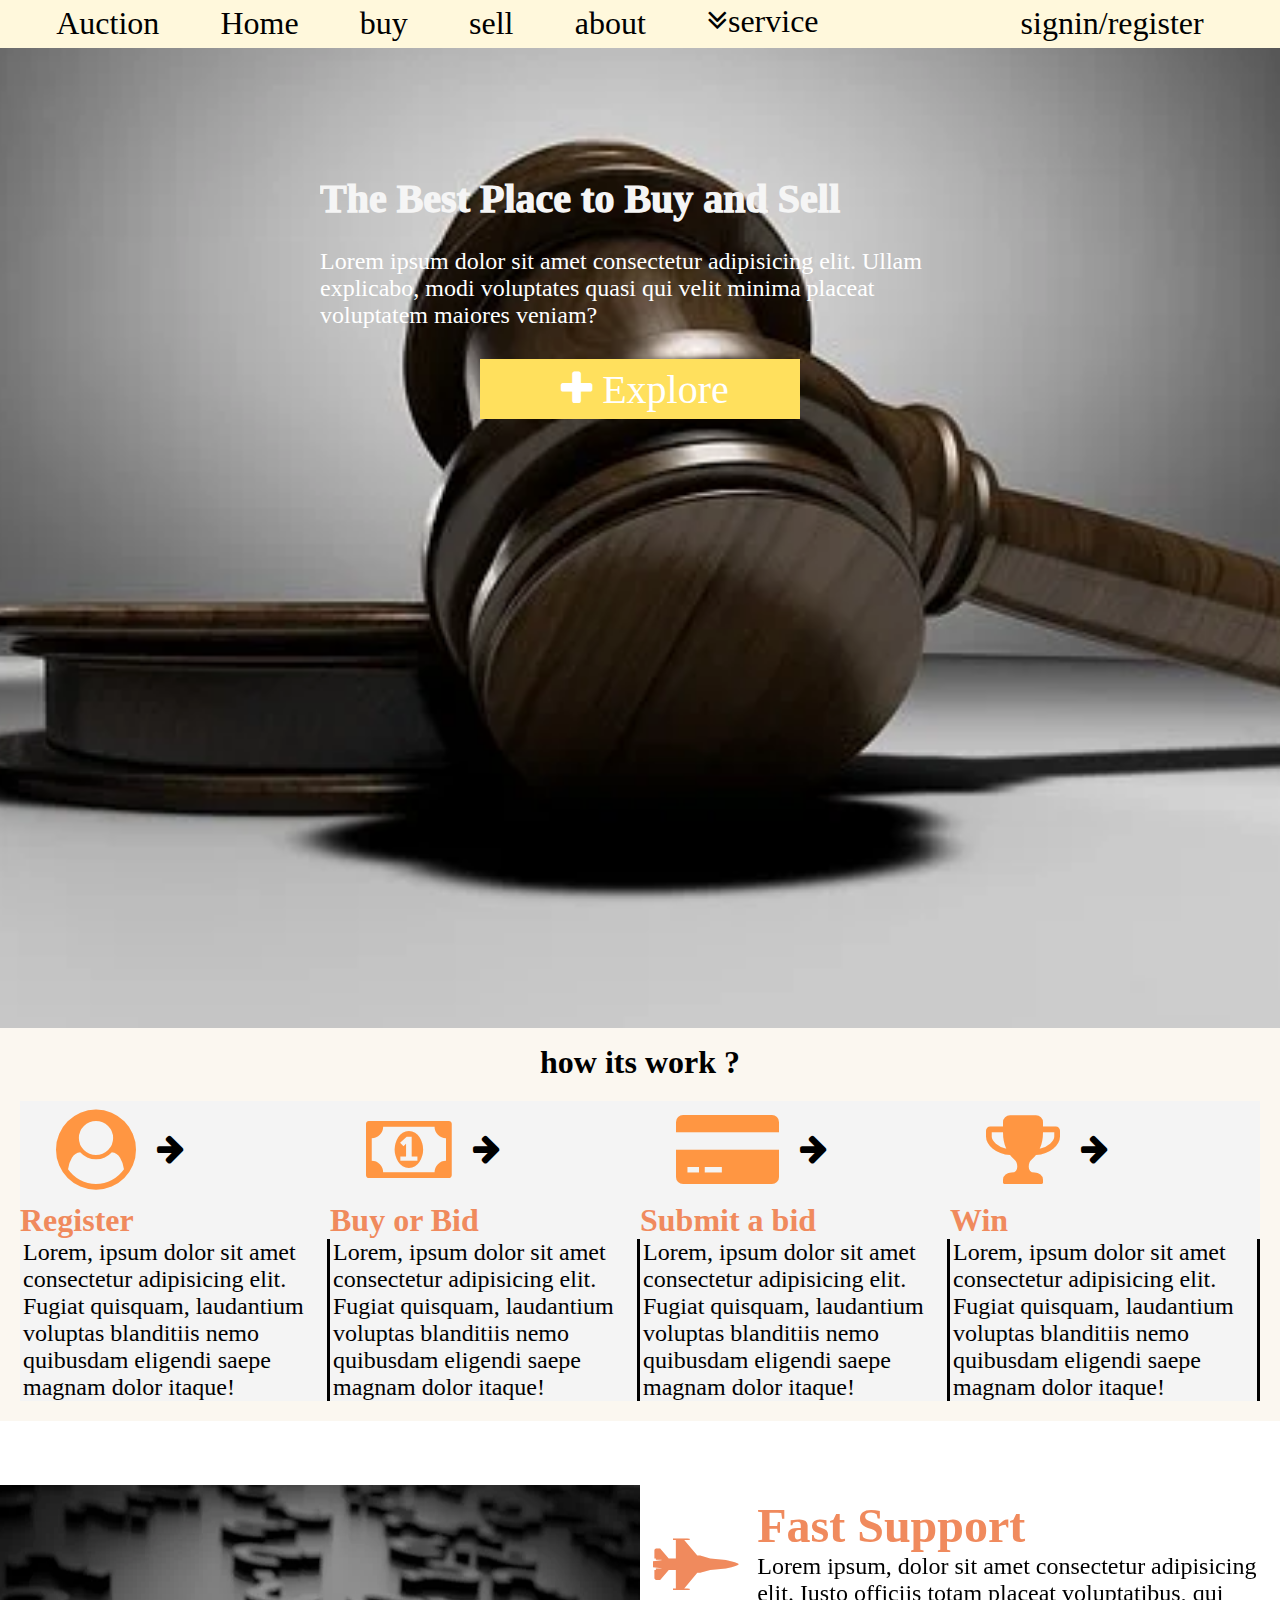
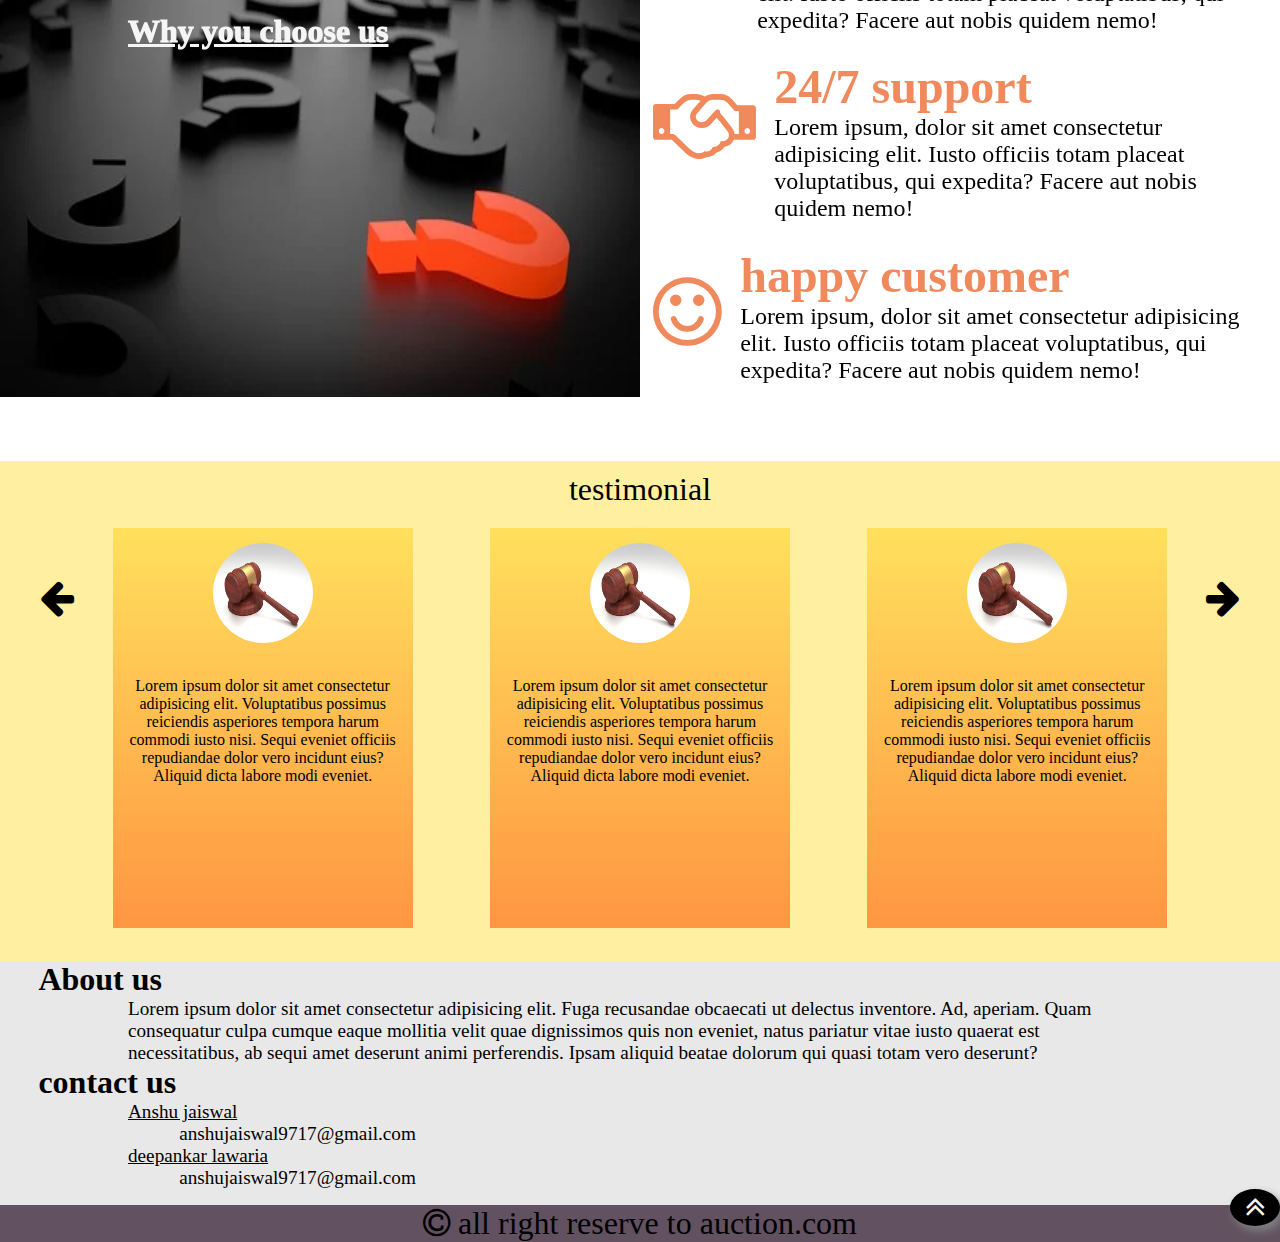
<file: index.html>
<!DOCTYPE html>
<html lang="en">
<head>
    <meta charset="UTF-8">
    <meta name="viewport" content="width=device-width, initial-scale=1.0">
    <title>Auction.com</title>
<link rel="stylesheet" href="https://stackpath.bootstrapcdn.com/font-awesome/4.7.0/css/font-awesome.min.css"
    integrity="sha384-wvfXpqpZZVQGK6TAh5PVlGOfQNHSoD2xbE+QkPxCAFlNEevoEH3Sl0sibVcOQVnN" crossorigin="anonymous">
 <link rel="stylesheet" href="./auction1.css">   
</head>
<body>
 <section class="container1">
     <div class="nav-link">
        <div class="link1" >
            <ul>
                <li> Auction</li>
            </ul>
        </div>
         <div class="link1">
             <ul>
                 <li> <a href="">Home</a></li>
             </ul>
         </div> 
        
        <div class="link1">
            <ul>
                <li> <a href="">buy</a></li>
            </ul>
        </div>

        <div class="link1" >
            <ul>
                <li> <a href="">sell</a></li>
            </ul>
        </div>

        <div class="link1">
            <ul>
                <li> <a href="#abotop">about</a></li>
            </ul>
        </div>
        
    <div class="link1">
        <ul>
       <li> <a href="" class="fa fa-angle-double-down" >service</a></li>
             <div class="serv1">
            <li><a href="">sell item</a></li>
            <li><a href="">buy item</a></li>
            <li><a href="">submit a bid</a></li>
             </div> 
        </ul>
    </div>
     
     <div class="link1 sign1">
         <ul>
     <li><a href="">signin/register</a> </li>
         </ul>
     </div>
     
     
    </div>
    
     <div class="max11180">
        <div class="logo1">
            <div>
              <h1>Auction</h1>
            </div>
           
            <div class="icon-left">
             <div class="bar1">
                <i class="fa fa-bars" aria-hidden="true"></i>
             </div>
            
             <div class="cross1">
                <i class="fa fa-times" aria-hidden="true"></i>
             </div>
            </div>
          </div>  
        
<div class="bo12">
  <div class="link-box">
        <div class="link1">
            <ul>
                <li> <a href="">Home</a></li>
            </ul>
        </div>
        
        <div class="link1">
            <ul>
                <li> <a href="">buy</a></li>
            </ul>
        </div>
        
        <div class="link1">
            <ul>
                <li> <a href="">sell</a></li>
            </ul>
        </div>
        
        <div class="link1">
            <ul>
                <li> <a href="#abotop">about</a></li>
            </ul>
        </div>
        
        <div class="link1">
            <ul>
                <li> <a href="" class="fa fa-angle-double-down">service</a></li>
                <div class="serv1">
                    <li><a href="">sell item</a></li>
                    <li><a href="">buy item</a></li>
                    <li><a href="">submit a bid</a></li>
                </div>
            </ul>
        </div>
        
        <div class="link1 sign1">
            <ul>
            <li><a href="">signin/register</a> </li>
            </ul>
     </div>
      </div>
    </div>
 </div>

     </div>

    <section class="firdes1">
        <div class="des1">
            <div class="firdes" id="top12">
                <p>
                    <br>
                    The Best Place to Buy and Sell
                </p>
            </div>
    
            <div class="secdes">
                <p>
                    Lorem ipsum dolor sit amet consectetur adipisicing elit. Ullam explicabo, modi voluptates quasi qui
                    velit minima placeat voluptatem maiores veniam?
                </p>
    
                <a href=""><i class="fa fa-plus" aria-hidden="true" style="padding: 10px;"></i>Explore</a>
            </div>
    
        </div>
    </section>

 </section>   

 <!-- nav section over -->

  
  

   <!-- first page over -->

     <section class="container21">
          <h1 class="howi1">how its work ?</h1> 
      <div class="howblock">
         <div class="hdivbloc">
            <div class="hicon">
                <div class="hiconadm">
                    <i class="fa fa-user-circle" aria-hidden="true"></i>
                </div>
                
                <div class="hiconarrow2">
                <i class="fa fa-arrow-right" aria-hidden="true"></i>
                 </div>
            </div>
            <h1>Register</h1>
             <p>
                 Lorem, ipsum dolor sit amet consectetur adipisicing elit. Fugiat quisquam, laudantium voluptas blanditiis nemo quibusdam eligendi saepe magnam dolor itaque!
             </p>
         </div>

         <!-- buy or bid -->

        <div class="hdivbloc">
            <div class="hicon">
                <div class="hiconadm">
                    <i class="fa fa-money" aria-hidden="true"></i>
                </div>
        
                <div class="hiconarrow2">
                    <i class="fa fa-arrow-right" aria-hidden="true"></i>
                </div>
            </div>
            <h1>Buy or Bid</h1>
            <p>
                Lorem, ipsum dolor sit amet consectetur adipisicing elit. Fugiat quisquam, laudantium voluptas blanditiis nemo
                quibusdam eligendi saepe magnam dolor itaque!
            </p>
        </div>

        <!-- placed a bit -->

        <div class="hdivbloc">
            <div class="hicon">
                <div class="hiconadm">
                <i class="fa fa-credit-card-alt" aria-hidden="true"></i>
                </div>
        
                <div class="hiconarrow2">
                    <i class="fa fa-arrow-right" aria-hidden="true"></i>
                </div>
            </div>
            <h1>Submit a bid</h1>
            <p>
                Lorem, ipsum dolor sit amet consectetur adipisicing elit. Fugiat quisquam, laudantium voluptas blanditiis nemo
                quibusdam eligendi saepe magnam dolor itaque!
            </p>
        </div>

        <!-- win a bid -->

        <div class="hdivbloc">
            <div class="hicon">
                <div class="hiconadm">
                <i class="fa fa-trophy" aria-hidden="true"></i>
                </div>
        
                <div class="hiconarrow2">
                    <i class="fa fa-arrow-right" aria-hidden="true"></i>
                </div>
            </div>
            <h1>Win</h1>
            <p>
                Lorem, ipsum dolor sit amet consectetur adipisicing elit. Fugiat quisquam, laudantium voluptas blanditiis nemo
                quibusdam eligendi saepe magnam dolor itaque!
            </p>
        </div>

         </div>
     </section>
   
 <!-- why you choose us -->

  <section class="whycho">
    <div class="why">Why you choose us</div>
    <div class="imgdiv">
       <div>
         <img src="ques1.webp" alt="quesmarks" 
         width="100%"
         >
       </div>
      
     <div> 
      <div>
       <div class="whyicoto">
            <div class="whyico">
             <i class="fa fa-fighter-jet" aria-hidden="true"></i>
            </div>
        <div class="hea1">
          <h1>Fast Support</h1>
          <p>
              Lorem ipsum, dolor sit amet consectetur adipisicing elit. Iusto officiis totam placeat voluptatibus, qui expedita? Facere aut nobis quidem nemo!
          </p>
        </div>
       </div>
      </div> 
     
      <!-- 24 hour customer support -->
    <div>
        <div class="whyicoto">
            <div class="whyico">
                <i class="fa fa-handshake-o" aria-hidden="true"></i>
            </div>
            <div class="hea1">
                <h1>24/7 support</h1>
                <p>
                    Lorem ipsum, dolor sit amet consectetur adipisicing elit. Iusto officiis totam placeat voluptatibus, qui
                    expedita? Facere aut nobis quidem nemo!
                </p>
            </div>
        </div>
    </div>

    <!-- happy customer -->

    <div>
        <div class="whyicoto">
            <div class="whyico">
                <i class="fa fa-smile-o" aria-hidden="true"></i>
            </div >
            <div class="hea1">
                <h1>happy customer</h1>
                <p>
                    Lorem ipsum, dolor sit amet consectetur adipisicing elit. Iusto officiis totam placeat voluptatibus, qui
                    expedita? Facere aut nobis quidem nemo!
                </p>
            </div>
        </div>
    </div>
    
    </div>
    </div>
</div>  
  </section>

  <!-- review section  -->

<section class="dis1toc">
    <div class="revie">
        <p> testimonial</p>
    </div>

    <div class="revwidth23">
        <i class="fa fa-arrow-left" id="leftarrow" aria-hidden="true"></i>
        <div class="revwidth" id="o1">

            <img src="./auct1.webp" width="100px" height="100px" alt="admin face">

            <p>
                Lorem ipsum dolor sit amet consectetur adipisicing elit. Voluptatibus possimus reiciendis asperiores
                tempora harum commodi iusto nisi. Sequi eveniet officiis repudiandae dolor vero incidunt eius? Aliquid
                dicta labore modi eveniet.
            </p>
        </div>

        <div class="revwidth" id="o2">

            <img src="./auct1.webp" width="100px" height="100px" alt="admin face">

            <p>
                Lorem ipsum dolor sit amet consectetur adipisicing elit. Voluptatibus possimus reiciendis asperiores
                tempora
                harum commodi iusto nisi. Sequi eveniet officiis repudiandae dolor vero incidunt eius? Aliquid dicta
                labore modi
                eveniet.
            </p>
        </div>
        <div class="revwidth" id="o3">

            <img src="./auct1.webp" width="100px" height="100px" alt="admin face">

            <p>
                Lorem ipsum dolor sit amet consectetur adipisicing elit. Voluptatibus possimus reiciendis asperiores
                tempora
                harum commodi iusto nisi. Sequi eveniet officiis repudiandae dolor vero incidunt eius? Aliquid dicta
                labore modi
                eveniet.
            </p>
        </div>
        <i class="fa fa-arrow-right" aria-hidden="true" id="rightarrow"></i>
    </div>

</section>

<!-- about us page -->

  <footer id="abotop" class="fot">
      <div>
          <h1 class="abottoch1">About us</h1>
      </div>
     
      <div>
          <p class="abottoc">Lorem ipsum dolor sit amet consectetur adipisicing elit. Fuga recusandae obcaecati ut delectus inventore. Ad, aperiam. Quam consequatur culpa cumque eaque mollitia velit quae dignissimos quis non eveniet, natus pariatur vitae iusto quaerat est necessitatibus, ab sequi amet deserunt animi perferendis. Ipsam aliquid beatae dolorum qui quasi totam vero deserunt?</p>
      </div>
       <div class="hel">
    <div > <h1 class="abottoch1" >contact us</h1></div>
              <div>
         <p  class="abottoc">Anshu jaiswal 
             
        </p>
        <p class="abttocema" >
            anshujaiswal9717@gmail.com
        </p>
              </div>
            <div>
         <p class="abottoc"> deepankar lawaria
            
         </p>

        <p class="abttocema">
            anshujaiswal9717@gmail.com
        </p>
            </div>
          
        <div class="aboicon">
               <a href="#top12"><i class="fa fa-angle-double-up" aria-hidden="true"></i></a>
        </div>
            
       </div>

       <div class="lastend">
          <i class="fa fa-copyright" aria-hidden="true"></i> all right reserve to auction.com
       </div>

  </footer>

</body>
<script src="auction2.js">
</script>
</html>
</file>
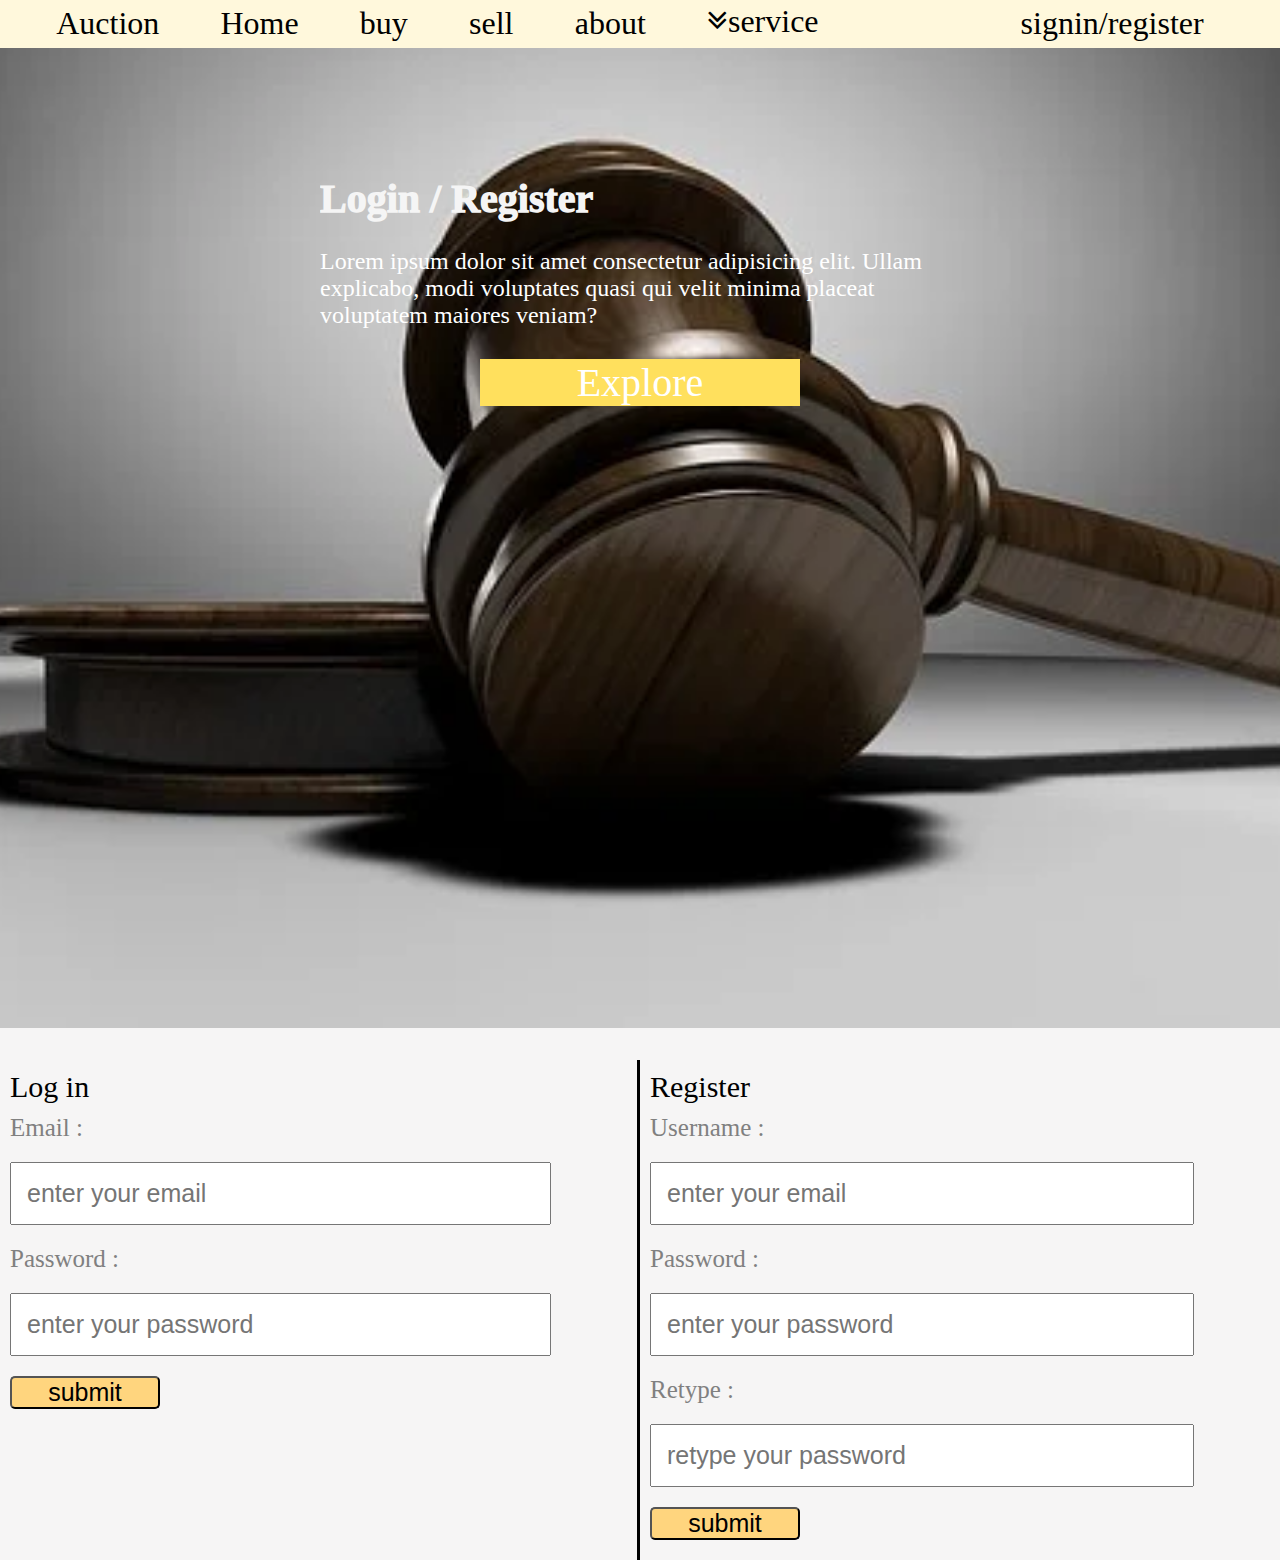
<file: login1toc.html>
<!DOCTYPE html>
<html lang="en">
<head>
    <meta charset="UTF-8">
    <meta name="viewport" content="width=device-width, initial-scale=1.0">
    <title>login1</title>
    <link rel="stylesheet" href="https://stackpath.bootstrapcdn.com/font-awesome/4.7.0/css/font-awesome.min.css"
        integrity="sha384-wvfXpqpZZVQGK6TAh5PVlGOfQNHSoD2xbE+QkPxCAFlNEevoEH3Sl0sibVcOQVnN" crossorigin="anonymous">
    <link rel="stylesheet" href="./auction1.css">
</head>
<body>
    <!-- copy from index.html -->

    <section class="container1">
        <div class="nav-link">
            <div class="link1">
                <ul>
                    <li> Auction</li>
                </ul>
            </div>
            <div class="link1">
                <ul>
                    <li> <a href="">Home</a></li>
                </ul>
            </div>
    
            <div class="link1">
                <ul>
                    <li> <a href="">buy</a></li>
                </ul>
            </div>
    
            <div class="link1">
                <ul>
                    <li> <a href="">sell</a></li>
                </ul>
            </div>
    
            <div class="link1">
                <ul>
                    <li> <a href="#abotop">about</a></li>
                </ul>
            </div>
    
            <div class="link1">
                <ul>
                    <li> <a href="" class="fa fa-angle-double-down">service</a></li>
                    <div class="serv1">
                        <li><a href="">sell item</a></li>
                        <li><a href="">buy item</a></li>
                        <li><a href="">submit a bid</a></li>
                    </div>
                </ul>
            </div>
    
            <div class="link1 sign1">
                <ul>
                    <li><a href="">signin/register</a> </li>
                </ul>
            </div>
    
    
        </div>
    
        <div class="max11180">
            <div class="logo1">
                <div>
                    <h1>Auction</h1>
                </div>
    
                <div class="icon-left">
                    <div class="bar1">
                        <i class="fa fa-bars" aria-hidden="true"></i>
                    </div>
    
                    <div class="cross1">
                        <i class="fa fa-times" aria-hidden="true"></i>
                    </div>
                </div>
            </div>
    
            <div class="bo12">
                <div class="link-box">
                    <div class="link1">
                        <ul>
                            <li> <a href="">Home</a></li>
                        </ul>
                    </div>
    
                    <div class="link1">
                        <ul>
                            <li> <a href="">buy</a></li>
                        </ul>
                    </div>
    
                    <div class="link1">
                        <ul>
                            <li> <a href="">sell</a></li>
                        </ul>
                    </div>
    
                    <div class="link1">
                        <ul>
                            <li> <a href="#abotop">about</a></li>
                        </ul>
                    </div>
    
                    <div class="link1">
                        <ul>
                            <li> <a href="" class="fa fa-angle-double-down">service</a></li>
                            <div class="serv1">
                                <li><a href="">sell item</a></li>
                                <li><a href="">buy item</a></li>
                                <li><a href="">submit a bid</a></li>
                            </div>
                        </ul>
                    </div>
    
                    <div class="link1 sign1">
                        <ul>
                            <li><a href="">signin/register</a> </li>
                        </ul>
                    </div>
                </div>
            </div>
        </div>
    
        </div>
    
        <section class="firdes1">
            <div class="des1">
                <div class="firdes" id="top12">
                    <p >
                        <br>
                        Login / Register
                    </p>
                </div>
    
                <div class="secdes">
                    <p>
                        Lorem ipsum dolor sit amet consectetur adipisicing elit. Ullam explicabo, modi voluptates quasi qui
                        velit minima placeat voluptatem maiores veniam?
                    </p>
    
                    <a href=""></i>Explore</a>
                </div>
    
            </div>
        </section>
    
    </section>
    
    <!-- nav section over -->
      
       <section class="formcont">
          <div class="formfle">
             <div class="login">
                <form action="">
                     <div class="loghe">
                         Log in
                     </div>
                    <label for="email1" class="login-label">Email :</label>
                    <input type="email" name="email1" id="email1" placeholder="enter your email" class="inputlogin">
                    <label for="pass1" class="login-label">Password :</label>
                    <input type="password" name="pass12" id="pass1" required placeholder="enter your password"  class="inputlogin">
                   
                   <input type="submit" value=" submit " name="signin1" class="logsub"> 
                </form>
              </div>

            <div class="logup">
                 <form action="" name="signup12" onsubmit="return onval()">
                     <div class="loghe">
                        Register
                     </div>
             
                <label for="username" class="login-label">Username :</label>
                <input type="email" name="user1" id="username" required placeholder="enter your email"  class="inputlogin">

                <label for="passw2" class="login-label">Password :</label>
                <input type="password" name="pass12" id="passw2" placeholder="enter your password "  class="inputlogin">

                 <label for="ret" class="login-label">Retype :</label>
                 <input type="password" name="reypass" id="ret" placeholder="retype your password"  class="inputlogin">

                 <input type="submit" class="logsub" value=" submit " name="signup1">
                  
                    </form>
            </div>

             </div>
       </section>
    
    
       
       <script src="auction2.js">
      
       </script>     
</body>
</html>
</file>
<file: auction1.css>
*{
  padding: 0;
  margin: 0;
  box-sizing: border-box;
}


.nav-link{
    display: flex;
    background-color: cornsilk;
    height: 3rem;
    position: fixed;
    top: 0%;
    width: 100%;
}

.link1{
    margin-left: 4%;
   
    padding: 5px;
    transition: 2s letter-spacing;
    
}

.link1 ul{
   list-style-type: none;
   font-size: 2rem;
}

.link1 ul a{
   color: black;
   display: block;
   text-decoration: none;
}

.sign1{
  margin-left: 15%;
}

.link1 .serv1 {
    display: none;
}

.link1 .serv1 li{
    padding: 10px;
}
.link1:hover{
  text-decoration: underline;
  letter-spacing: 4px;
  color:#ac4b1c;
}

.link1:hover .serv1{
    display: block;
    box-shadow: 4px 15px 8px gray;
    width: 300px;
    background-color: #ffd57e;
     margin-top: 0.3rem;
    transition: 2s padding-left; 
}

.link1:hover .serv1 li:hover{
  padding-left: 24px;
  text-decoration: none;
}

/* media query */

@media all and (max-width: 1180px){

    .nav-link{
        display: none;
    }

 

    .link1{
        width:100%;
        background-color: tomato;
        margin: 10px;
        padding-left: 1rem;
         border-bottom: 3px solid black; 
    }
    
    .link1:hover {
        z-index: 100;
        box-shadow: 4px 5px 8px grey;
    }

    .link-box{
        background-color: aliceblue;
        display: none;
        z-index: 100;
    }

    .link1:hover .serv1{
    display: block;
    width: 100%;
    padding: 10px;
    background-color: #ffd57e;
     margin-top: 0.3rem;
    transition: 2s padding-left; 
   }

   .icon-left{
     position: absolute;
     right: 5%;
     display: flex; 
   }
   
   .logo1{
       display: flex;
       font-size: 30px;
       padding: 1%;
       position:sticky;
       top: 0%;
      background-color: aliceblue;
   }

   .logo1  h1{
       text-decoration: underline;
        margin-left: 4%;
       transition: 2s letter-spacing;
   }

   .logo1:hover h1:hover {
       color: #ac4b1c;
       letter-spacing: 5px;
   }
   
   .cross1{
       display: none;
   }
  
   .non1{
       display: none;
   }

   .bloc{
       display: block;
   }

   .icon-left:hover{
     color: #e5c5b5;
   }

}

.secdes a{
    display: block;
    margin-top: 4rem;
    color:white;
    text-decoration: none;
    font-size: 2.5rem;
    cursor: pointer;
    text-align: center;
    background-color:#99f3bd ; 
}

.secdes p{
    margin-bottom: 30px;
}

@media all and (min-width :1181px){
    .max11180{
        display: none;
    }

    .secdes a{
    display: block;
    margin-top: 10rem;
    color:white;
    margin: auto;
    width: 50%;
    text-decoration: none;
    font-size: 2.5rem;
    text-align: center;
    cursor: pointer;
    background-color:#ffe05d ; 
    }

}

body{
    background-image: url("./auctimg.webp");
    background-repeat: no-repeat;
    overflow-x: hidden;
    background-size: cover;
     height: 100Vh; 
    background-position: center;
}

/* nav section over */

.des1{
    width:50%;
     margin:auto; 
     height: 100%;
     
    z-index: -10; 
    overflow: hidden;
}

.firdes1{
    width: 100%;
margin-top: 10%; 
   
}

.firdes{
  font-size: 2.5rem;
  color: whitesmoke;
 font-weight: 1000; 
}

.secdes{
   color: white;
   font-size: 1.5rem;
   font-weight: 500; 
   padding-top: 4%; 
}



.secdes a:hover{
    background-color:#7579e7;
}



@media all and (max-width:1000px){
    .des1{
    width:100%;
    height: 100%;
    position: absolute;
    top:10%;
    padding: 2rem;
   }
}

.container1{
    width: 100%;
    height: 100%;
}

/* first page is over */

.hicon{
   display: flex; 
}

.hdivbloc{
   width:25%;
   font-size: 1.5rem;
   height: 40%; 
   background-color: #f4f4f4;
  /* border-right: 3px solid  ;  */
}

.hiconadm{
    font-size: 5rem;
   padding: 5px; 
   margin-left:10%;
   color: #ff9642;
}



.hiconarrow2{
    font-size: 2rem;
    padding-top: 30px;
     /* color: #ff9642; */
    padding-left: 5%;
}

.hdivbloc p{
 border-right: 3px solid ;
 padding-left: 3px;
}

.hdivbloc:hover{
    box-shadow: 0 4px 8px 0 rgba(0, 0, 0, 0.2), 0 6px 20px 0 rgba(0, 0, 0, 0.19);  
}

.howblock{
    display: flex;
    padding: 20px;
}

.hdivbloc h1{
    color: #f08a5d;
    font-size: 2rem;
}

.howi1{
    text-align: center;
    font-size: 2rem;
    width: 100%;
    /* margin: 1rem;  */
   padding-top: 1rem; 
}

.container21{
    background-color:#fbf7f0;
}

@media all and (max-width: 730px){
   
    .hdivbloc{
        background-color:#fff8cd;
        display: block;
        width: 100%;
        text-align: center;
         margin: 10px;
    }
   
    .howblock{
        display: block;
    }
   
    .hiconarrow2{
        margin-left: 10%;
    }
   
    .hiconadm{
        margin-left:40% ;
    }

    .hdivbloc p{
 border-right: 0px solid ;
 padding-bottom: 10px;
  border-bottom: 3px solid;
  }

  .container21{
    background-color:#fbf7f0;
    width: 100%;
    height: 150vh;
}

}

/* why you choose us */

.why{
    position: absolute;
    font-size: 2rem;
     margin-top: 10%;
     margin-left: 5%; 
     font-weight: 1000;
     text-decoration: underline;
    color: whitesmoke; 
    transition: 2s letter-sapcing ease-in-out,  2s padding-left;
}

.why:hover{
  letter-spacing: 3px;
  padding-left: 4rem;
}

.whyico{
    font-size: 5rem;
    margin-top: 20px;
    color:  #f08a5d; 
}

.whyicoto{
    display: flex;
    padding: 2%;
}

.hea1{
    margin-left: 3%;
    font-size: 1.5rem; 
}

.hea1 h1{
    color: #f08a5d ;
}

.whycho{
    /* margin-top:5%;
    margin-bottom:5%; */
   padding-top: 5%; 
   padding-bottom: 5%;
}

@media all and (min-width: 730px){
    
    .imgdiv img{
        width: 50vw;
        height: 100%;
    }

   .imgdiv{
       display: flex;
   } 
  
   .whyicoto{
       width: 50vw;
       position: relative;
       right: 0px;
   }

   .why{
    position: absolute;
    font-size: 2rem;
     margin-top: 10%;
     margin-left: 10%; 
     font-weight: 1000;
     text-decoration: underline;
    color: whitesmoke; 
    transition: 2s letter-sapcing ease-in-out,  2s padding-left;
}

}  


/* review system */

.revie{
   font-size: 2rem;
    padding-top: 10px;
   margin-bottom: 1rem;
   text-align: center;
}

.revwidth{
  width:300px;
  height:400px;
  padding: 15px;
   text-align: center;
  margin: auto;
background-image: linear-gradient(#FFE05D,#FF9642);
}

.revwidth img{
    border-radius: 50%;
    margin-bottom: 30px;
   
}

.revwidth23{
  display: flex;
  margin: 20px;
}

@media screen and (max-width:904px){
    
    #o1{
        display: none;
    }

} 

@media screen and (max-width:658px){
    
    #o2{
        display: none;
    }


} 

#o1:hover{
    box-shadow: 10px 8px 15px grey;
}

#o2:hover{
    box-shadow: 10px 8px 15px grey;
}

#o3:hover{
    box-shadow: 10px 8px 15px grey;
}

#rightarrow{
    font-size: 40px;
    margin-right: 20px;
    margin-top: 50px;
}

#leftarrow{
    font-size: 40px;
    margin-left: 20px;
    margin-top: 50px;
    
}

.dis1toc{
    /* background-image: linear-gradient(to right, rgba(255,0,0,0.4), rgba(255,0,0,0.8)); */
   background-color: #FFEFA0; 
   height: 500px; 
}

/*  review system end */


.abottoc{
    width:80%;
     font-size: 1.2rem;
    margin: auto;
    
}

.hel .abottoc {
    text-decoration: underline;
}

.abttocema{
   width:80%;
    /* margin: auto;  */
    margin-left: 14%;
    font-size: 1.2rem;
}


.abottoch1{
   margin-left: 3%;
}

.lastend{
    width: 100%;
    margin-top: 1rem;
    text-align: center;
    font-size: 2rem;
    background-color: #625261;
}

.fot{
    background-color: #e8e8e8;
}

.aboicon{
     width: 50px;
     font-size: 2rem;
     
     position:absolute;
     right:0px;
      box-shadow: 4px 5px 8px gray;
      z-index: 100;
     border-radius: 50%;
     text-align: center;
     background-color: black;

}

.aboicon a{
    color: whitesmoke;
}

/* formcontainer*/

.formcont{
    width: 100%;
    padding-top: 2rem;
    background-color: #f6f5f5;
}

.login-label{
    color:grey ;
     display: block;
    font-size: 25px;
    width: 150px;
    margin: 10px;
}

.login-label:hover{
   color:white;
   background-color: black;
}

.inputlogin{
  font-size: 25px;
    width: 85%;
    margin: 10px;
    padding: 15px;
    transition: 1s margin; 
}

.inputlogin:focus{
    font-weight: bold;
    /* margin-left: 30px; */
}

.inputlogin:hover{
    margin-left: 35px;
font-weight: bold;
}
.loghe{
    font-size: 30px;
    margin: 10px; 
    
}

.logsub{
    display: block;
    width: 30%;
    max-width: 150px;
    font-size: 25px;
    margin: 10px; 
    outline: none;
    cursor: pointer;
    border-radius: 5px;
    background-color: #ffd57e;
    margin-bottom: 20px;
}

@media all and (min-width: 730px){
    .formfle{
        display: flex;
    }

    .login{
        width: 50%;
       border-right: 3px solid black; 
    }

    .logup{
        width: 50%;
    }

}
</file>
